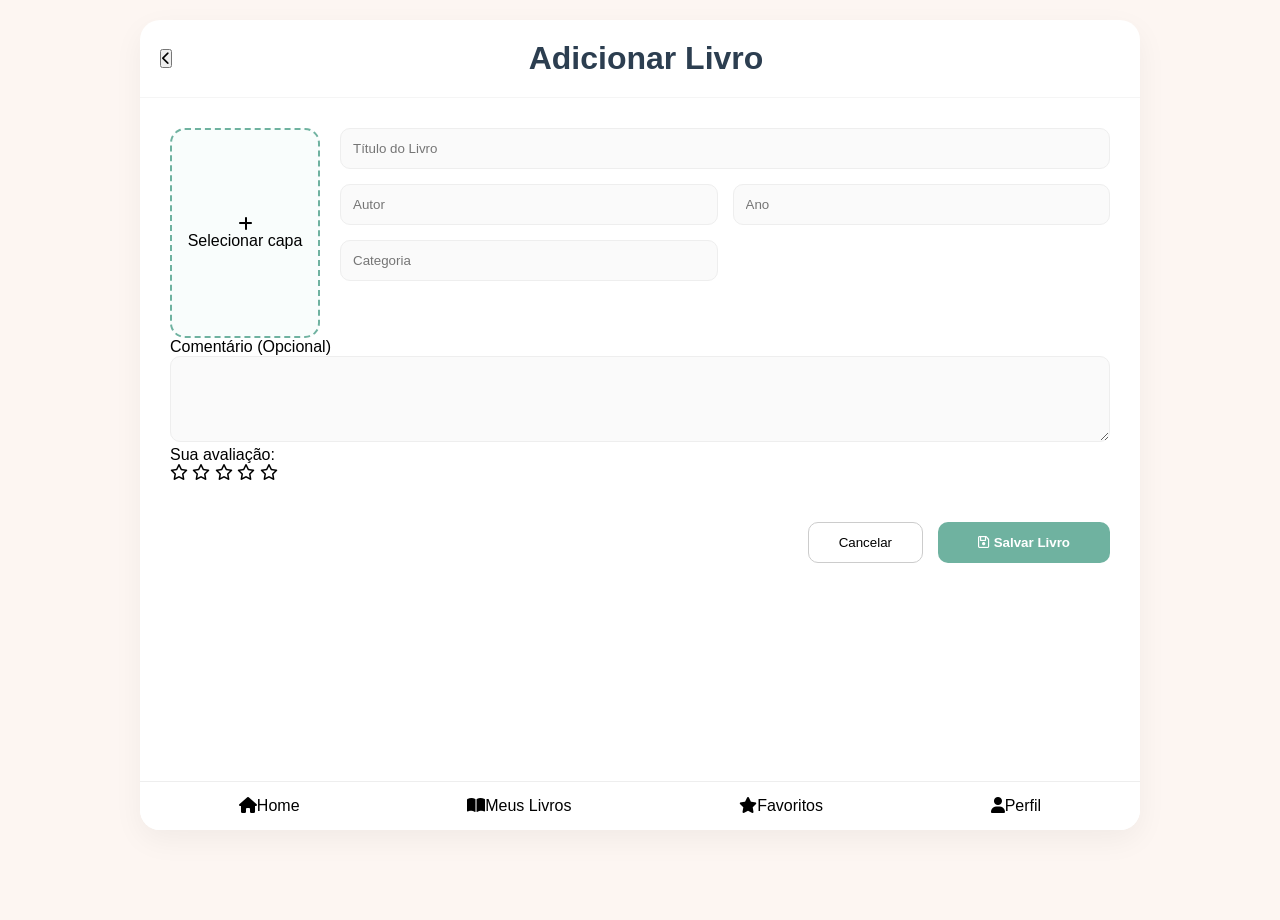
<file: index.html>
<!DOCTYPE html>
<html lang="pt-br">
<head>
    <meta charset="UTF-8">
    <meta name="viewport" content="width=device-width, initial-scale=1.0">
    <title>Readify - Adicionar Livro</title>
    <link rel="stylesheet" href="style.css">
    <link rel="stylesheet" href="https://cdnjs.cloudflare.com/ajax/libs/font-awesome/6.0.0/css/all.min.css">
</head>
<body>

    <div class="container">
        <header class="header">
            <button class="back-btn"><i class="fas fa-chevron-left"></i></button>
            <h1>Adicionar Livro</h1>
        </header>

        <main class="content">
            <div class="top-row">
                <div class="upload-cover">
                    <i class="fas fa-plus"></i>
                    <span>Selecionar capa</span>
                </div>
                
                <div class="inputs-main">
                    <input type="text" placeholder="Título do Livro" class="main-title">
                    <input type="text" placeholder="Autor">
                    <input type="text" placeholder="Ano">
                    <input type="text" placeholder="Categoria">
                </div>
            </div>

            <div class="comment-section">
                <label>Comentário (Opcional)</label>
                <textarea rows="4"></textarea>
            </div>

            <div class="rating-section">
                <label>Sua avaliação:</label>
                <div class="stars">
                    <i class="far fa-star"></i>
                    <i class="far fa-star"></i>
                    <i class="far fa-star"></i>
                    <i class="far fa-star"></i>
                    <i class="far fa-star"></i>
                </div>
            </div>

            <div class="actions">
                <button class="btn-cancel">Cancelar</button>
                <button class="btn-save"><i class="far fa-save"></i> Salvar Livro</button>
            </div>
        </main>

        <nav class="navbar">
            <div class="nav-item"><i class="fas fa-home"></i><span>Home</span></div>
            <div class="nav-item active"><i class="fas fa-book-open"></i><span>Meus Livros</span></div>
            <div class="nav-item"><i class="fas fa-star"></i><span>Favoritos</span></div>
            <div class="nav-item"><i class="fas fa-user"></i><span>Perfil</span></div>
        </nav>
    </div>

</body>
</html>
</file>
<file: style.css>
* {
    margin: 0;
    padding: 0;
    box-sizing: border-box;
    font-family: 'Segoe UI', sans-serif;
}

body {
    background-color: #fdf6f2;
    min-height: 100vh;
}

/* CONTAINER FLEXÍVEL */
.container {
    width: 100%;
    margin: 0 auto;
    background-color: white;
    min-height: 100vh;
    display: flex;
    flex-direction: column;
    position: relative;
}

/* No PC, vamos dar uma largura máxima, mas maior que a de um celular */
@media (min-width: 768px) {
    .container {
        max-width: 1000px; /* Largura de site no computador */
        margin: 20px auto;
        border-radius: 20px;
        min-height: 90vh;
        box-shadow: 0 10px 30px rgba(0,0,0,0.05);
    }
}

/* HEADER */
.header {
    padding: 20px;
    display: flex;
    align-items: center;
    border-bottom: 1px solid #f5f5f5;
}

.header h1 {
    flex: 1;
    text-align: center;
    color: #2c3e50;
}

/* CONTEÚDO PRINCIPAL */
.content {
    padding: 30px;
    flex: 1;
}

/* GRID PARA COMPUTADOR: Capa de um lado, Campos do outro */
.top-row {
    display: flex;
    flex-direction: column; /* Padrão celular */
    gap: 20px;
}

@media (min-width: 600px) {
    .top-row {
        flex-direction: row; /* No PC, fica um do lado do outro */
        align-items: flex-start;
    }
}

.upload-cover {
    width: 150px;
    height: 210px;
    border: 2px dashed #6fb2a0;
    border-radius: 15px;
    display: flex;
    flex-direction: column;
    align-items: center;
    justify-content: center;
    background-color: #f9fdfc;
    flex-shrink: 0;
}

.inputs-main {
    flex: 1;
    display: grid;
    grid-template-columns: 1fr 1fr; /* Divide em duas colunas no PC */
    gap: 15px;
}

/* O título ocupa as duas colunas */
.main-title {
    grid-column: span 2;
}

input, textarea {
    padding: 12px;
    border: 1px solid #eee;
    border-radius: 10px;
    background: #fafafa;
    width: 100%;
}

/* BOTÕES */
.actions {
    display: flex;
    gap: 15px;
    margin-top: 40px;
    justify-content: flex-end; /* Alinha à direita no PC */
}

.btn-save {
    background: #6fb2a0;
    color: white;
    border: none;
    padding: 12px 40px;
    border-radius: 10px;
    font-weight: bold;
    cursor: pointer;
}

.btn-cancel {
    background: none;
    border: 1px solid #ccc;
    padding: 12px 30px;
    border-radius: 10px;
}

/* NAVBAR (SÓ APARECE NO CELULAR) */
.navbar {
    display: flex;
    justify-content: space-around;
    padding: 15px;
    background: white;
    border-top: 1px solid #eee;
}

@media (min-width: 768px) {
    .navbar {
        border-radius: 0 0 20px 20px;
    }
}
</file>
